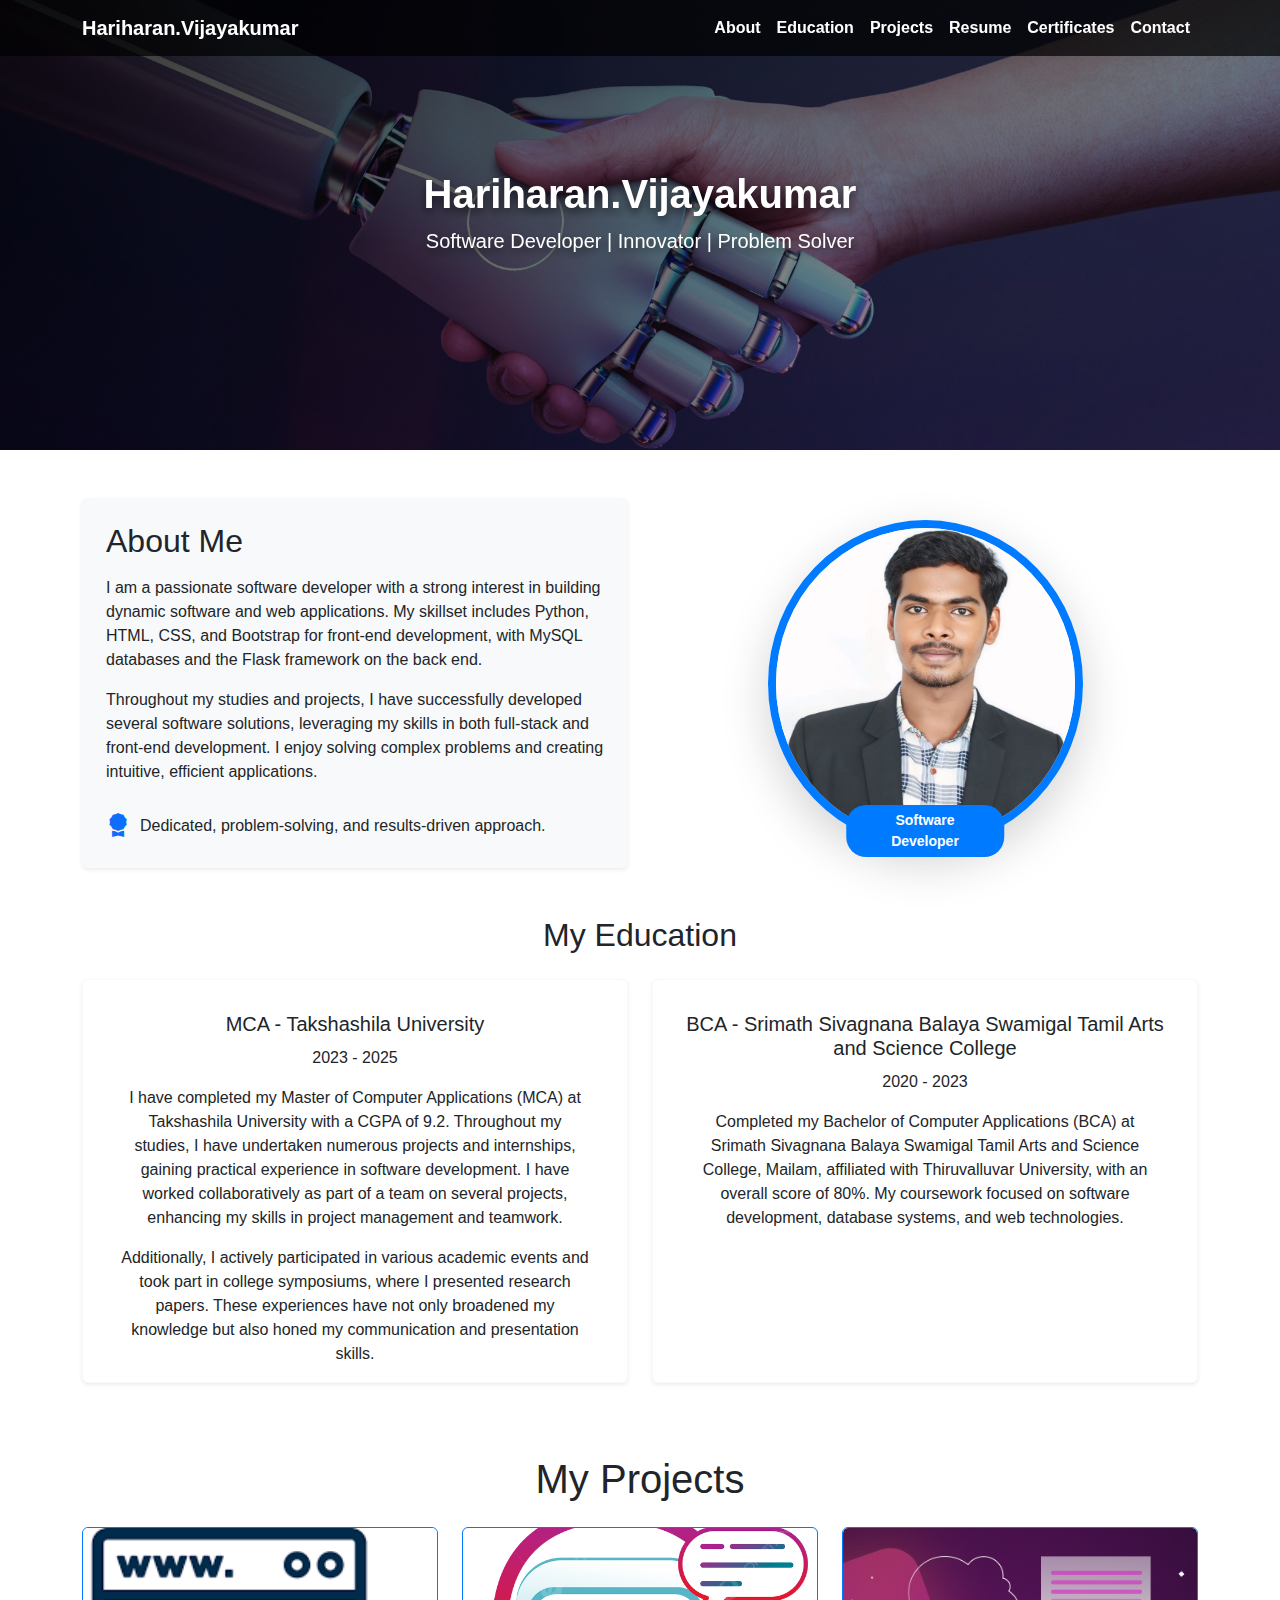
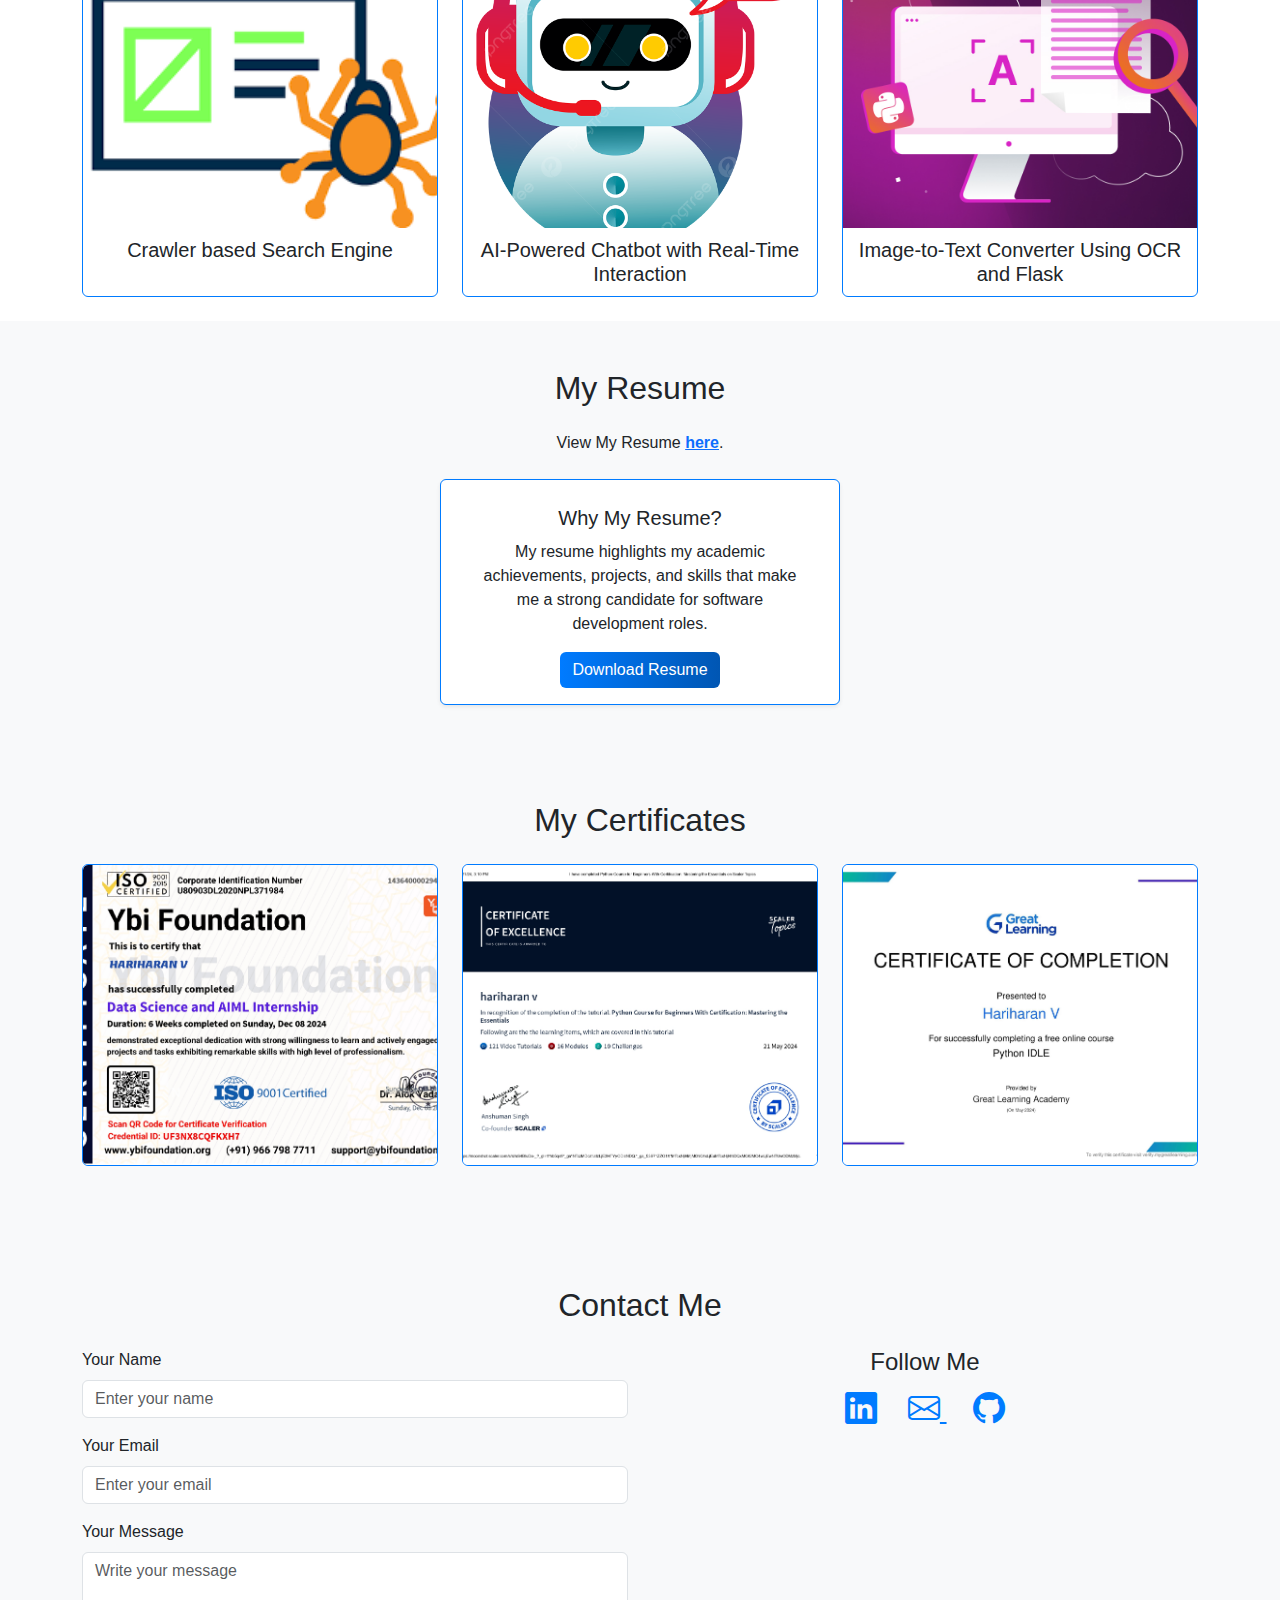
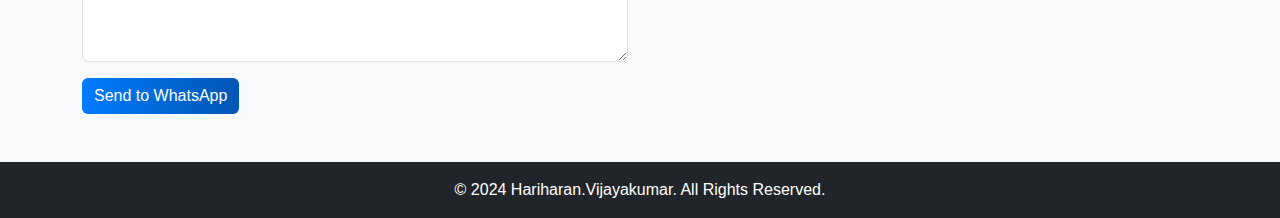
<file: index.html>
<!DOCTYPE html>
<html lang="en">
<head>
  <meta charset="UTF-8">
  <meta name="viewport" content="width=device-width, initial-scale=1.0">
  <title>Hariharan.Vijayakumar | MCA Student</title>
  <link href="https://cdn.jsdelivr.net/npm/bootstrap@5.3.0-alpha1/dist/css/bootstrap.min.css" rel="stylesheet">
  <link rel="stylesheet" href="https://cdn.jsdelivr.net/npm/bootstrap-icons@1.5.0/font/bootstrap-icons.css">
  <link rel="stylesheet" href="./css/style.css">
    
</head>
<body>

  <!-- Navbar -->
  <!-- Navbar -->
<nav class="navbar navbar-expand-lg fixed-top navbar-dark">
  <div class="container">
    <a class="navbar-brand" href="#">Hariharan.Vijayakumar</a>
    <button class="navbar-toggler" type="button" data-bs-toggle="collapse" data-bs-target="#navbarNav" aria-controls="navbarNav" aria-expanded="false" aria-label="Toggle navigation">
      <span class="navbar-toggler-icon"></span>
    </button>
    <div class="collapse navbar-collapse" id="navbarNav">
      <ul class="navbar-nav ms-auto drop">
        <li class="nav-item">
          <a class="nav-link" href="#about">About</a>
        </li>
        <li class="nav-item">
          <a class="nav-link" href="#Education">Education</a>
        </li>
        <li class="nav-item">
          <a class="nav-link" href="#Projects">Projects</a>
        </li>
        
        <li class="nav-item">
          <a class="nav-link" href="#resume">Resume</a>
        </li>
        <li class="nav-item">
          <a class="nav-link" href="#Certificates">Certificates</a>
        </li>
        <li class="nav-item">
          <a class="nav-link" href="#contact">Contact</a>
        </li>
      </ul>
    </div>
  </div>
</nav>

<section class="head">
  <header id="home" class="vh-50 d-flex justify-content-center align-items-center text-center" style="position: relative; perspective: 1000px; overflow: hidden; height: 50vh;">
    <!-- Animated 3D Background -->
    <div class="background-3d" style="
          position: absolute; 
          top: 0; 
          left: 0; 
          width: 100%; 
          height: 100%; 
          background: url('./images/freepik__upload__98384.jpeg') no-repeat center center/cover; 
          transform: translateZ(-200px) scale(1.2); 
          animation: slideBackground 15s infinite linear;
          z-index: 0;">
    </div>
  
    <!-- Gradient Overlay -->
    <div class="overlay" style="
          position: absolute; 
          top: 0; 
          left: 0; 
          width: 100%; 
          height: 100%; 
          background: linear-gradient(135deg, rgba(0, 0, 0, 0.8), rgba(0, 0, 0, 0.3)); 
          z-index: 1;">
    </div>
  
    <!-- Content -->
    <div class="content" style="z-index: 2; color: white; padding: 0 1rem; text-shadow: 0 4px 10px rgba(0, 0, 0, 0.6);">
      <h1 class="animate-heading display-4 fw-bold" style="
            opacity: 0; 
            font-size: clamp(1.5rem, 5vw, 2.5rem); 
            animation: fadeIn 1.5s forwards 0.5s;">
        Hariharan.Vijayakumar
      </h1>
      <p class="animate-subheading lead mb-4" style="
            opacity: 0; 
            font-size: clamp(1rem, 4vw, 1.25rem); 
            animation: fadeIn 1.5s forwards 1s;">
        Software Developer | Innovator | Problem Solver
      </p>
    </div>
  </header>
</section>


  <!-- About Section -->
  <section id="about" class="container py-5">
    <div class="row align-items-center">
      <div class="col-md-6 mb-4 mb-md-0">
        <div class="p-4 bg-light rounded shadow-sm">
          <h2 class="mb-3">About Me</h2>
          <p>
            I am a passionate software developer with a strong interest in building dynamic software and web applications. My skillset includes Python, HTML, CSS, and Bootstrap for front-end development, with MySQL databases and the Flask framework on the back end.
          </p>
          <p>
            Throughout my studies and projects, I have successfully developed several software solutions, leveraging my skills in both full-stack and front-end development. I enjoy solving complex problems and creating intuitive, efficient applications.
          </p>
          <div class="d-flex align-items-center mt-4">
            <i class="bi bi-award-fill text-primary" style="font-size: 24px; margin-right: 10px;"></i>
            <p class="mb-0">Dedicated, problem-solving, and results-driven approach.</p>
          </div>
        </div>
      </div>
      <div class="col-md-6 text-center">
        <div class="profile-container" style="position: relative; display: inline-block;">
          <img src="./images/myprofesional_img.jpeg" class="img-fluid rounded-circle shadow-lg" 
               alt="Your Photo" style="width: 315px; height: 327px; object-fit: cover; border: 8px solid #007bff; box-shadow: 0 8px 15px rgba(0, 0, 0, 0.2);">
          <div class="profile-overlay" style="position: absolute; bottom: -10px; left: 50%; transform: translateX(-50%); background-color: #007bff; color: white; padding: 5px 15px; border-radius: 20px; font-size: 14px; font-weight: bold;">
            Software Developer
          </div>
        </div>
      </div>
    </div>
  </section>
  
  
  

 <!-- Education Section with Cards -->
<section id="Education" class="mb-3">
  <div class="container">
    <h2 class="text-center mb-4">My Education</h2>
    <div class="row d-flex align-items-stretch">
      <div class="col-md-6 mb-4">
        <div class="card h-100 shadow-sm border-light">
          <div class="card-body text-center">
            <div class="icon mb-3">
              <i class="bi bi-graduation-cap" style="font-size: 50px; color: #007bff;"></i>
            </div>
            <h5 class="card-title">MCA - Takshashila University</h5>
            <p class="card-text">2023 - 2025</p>
            <p class="card-text">
              I have completed my Master of Computer Applications (MCA) at Takshashila University with a CGPA of 9.2. Throughout my studies, I have undertaken numerous projects and internships, gaining practical experience in software development. I have worked collaboratively as part of a team on several projects, enhancing my skills in project management and teamwork.
            </p>
            <p class="card-text">
              Additionally, I actively participated in various academic events and took part in college symposiums, where I presented research papers. These experiences have not only broadened my knowledge but also honed my communication and presentation skills.
            </p>
          </div>
        </div>
      </div>
      
      <div class="col-md-6 mb-4">
        <div class="card h-100 shadow-sm border-light">
          <div class="card-body text-center">
            <div class="icon mb-3">
              <i class="bi bi-graduation-cap" style="font-size: 50px; color: #007bff;"></i>
            </div>
            <h5 class="card-title">BCA - Srimath Sivagnana Balaya Swamigal Tamil Arts and Science College</h5>
            <p class="card-text">2020 - 2023</p>
            <p class="card-text">
              Completed my Bachelor of Computer Applications (BCA) at Srimath Sivagnana Balaya Swamigal Tamil Arts and Science College, Mailam, affiliated with Thiruvalluvar University, with an overall score of 80%. My coursework focused on software development, database systems, and web technologies.
            </p>
          </div>
        </div>
      </div>
    </div>
  </div>
</section>

<!-- Projects Section with Increased Space -->
<section id="Projects" class="mt-1">
  <div class="container mt-3 pt-2">
    <h1 class="text-center my-4">My Projects</h1>
  
    <div class="row" id="projects">
      <div class="col-md-4 mb-4">
        <div class="card">
          <img src="./images/crawler.png" class="card-img-top" alt="Project 1">
          <h5 class="card-title">Crawler based Search Engine</h5> <!-- Project title below the image -->
          <div class="card-content">
            <p class="card-text">
              "Developed a web crawler using Python Flask, MySQL, HTML, CSS, and Bootstrap to automate data extraction from web sources. It efficiently stores and organizes data in MySQL for easy retrieval and analysis, featuring a responsive, user-friendly interface for initiating searches and viewing results in real-time."
            </p>
            <p class="card-text"><strong>Technologies Used:</strong> Python, Flask, HTML, CSS, Bootstrap</p>
            <a href="https://github.com/hariharanv2k2/Web_Crawler" class="btn btn-primary" target="_blank">Github Link</a>
          </div>
        </div>
      </div>
  
      <div class="col-md-4 mb-4">
        <div class="card">
          <img src="./images/chatbot.png" class="card-img-top" alt="Project 2">
          <h5 class="card-title">AI-Powered Chatbot with Real-Time Interaction</h5>
          <div class="card-content">
            <p class="card-text">
              An AI-driven chatbot application enabling real-time conversations, built with AI Studio, Python Flask, and a responsive interface using HTML, CSS, and Bootstrap. It offers natural language processing for accurate, customizable responses.
            </p>
            <p class="card-text"><strong>Technologies Used:</strong> Python, Flask, HTML, CSS, Bootstrap</p>
            <a href="https://github.com/hariharanv2k2/chatbot" class="btn btn-primary" target="_blank">Github Link</a>
          </div>
        </div>
      </div>
  
      <div class="col-md-4 mb-4">
        <div class="card">
          <img src="./images/python-ocr.jpg" class="card-img-top" alt="Project 3">
          <h5 class="card-title">Image-to-Text Converter Using OCR and Flask</h5>
          <div class="card-content">
            <p class="card-text">
              This project is an OCR (Optical Character Recognition) web application built with Flask. It allows users to upload images, extracts text from them using Tesseract OCR, and saves the extracted text as a file. The application provides a simple, user-friendly interface for converting image-based text into editable digital formats.
            </p>
            <p class="card-text"><strong>Technologies Used:</strong> Python, Flask, HTML, CSS, Bootstrap</p>
            <a href="https://github.com/hariharanv2k2/Image-to-Text-Converter-Using-OCR-and-Flask" class="btn btn-primary" target="_blank">Github Link</a>
          </div>
        </div>
      </div>
      
      <!-- Add more project cards as needed -->
  
    </div>
  </div>
</section>

<section>
   <!-- Resume Section -->
   <section id="resume" class="py-5 bg-light">
    <div class="container text-center">
      <h2 class="mb-4">My Resume</h2>
      <p class="text-center mb-4">
          View My Resume <a href="#" class="text-primary fw-bold" data-bs-toggle="modal" data-bs-target="#resumeModal">here</a>.
      </p>
      
      <!-- Modal -->
      <div class="modal fade" id="resumeModal" tabindex="-1" aria-labelledby="resumeModalLabel" aria-hidden="true">
          <div class="modal-dialog modal-lg">
              <div class="modal-content">
                  <div class="modal-header">
                      <h5 class="modal-title" id="resumeModalLabel">My Resume</h5>
                      <button type="button" class="btn-close" data-bs-dismiss="modal" aria-label="Close"></button>
                  </div>
                  <div class="modal-body">
                      <!-- Embed PDF -->
                      <iframe src="./images/HARIHARAN_CV.pdf" width="100%" height="500px" style="border: none;"></iframe>
                  </div>
              </div>
          </div>
      </div>
      
        <div class="resume-card card shadow-sm mx-auto" style="max-width: 400px;">
            <div class="card-body">
                <h5 class="card-title">Why My Resume?</h5>
                <p class="card-text">
                    My resume highlights my academic achievements, projects, and skills that make me a strong candidate for software development roles.
                </p>
                <a href="./images/HARIHARAN_CV.pdf" class="btn btn-primary" download>Download Resume</a>
            </div>
        </div>
    </div>

  </section>
</section>

<!-- Certificates Section -->
<section id="Certificates" class="py-5 bg-light">
  <div class="container">
    <h2 class="text-center mb-4">My Certificates</h2>
    <div class="row">
      
      <!-- Certificate 1 -->
      <div class="col-md-4 mb-4">
        <div class="card">
          <img src="./images/Data+Science+and+AIML+Internship+(45days)_page-0001.jpg" class="card-img-top" alt="Certificate 1" data-bs-toggle="modal" data-bs-target="#certificateModal1">
        </div>
      </div>

      <!-- Certificate 2 -->
      <div class="col-md-4 mb-4">
        <div class="card">
          <img src="./images/null_page-0001.jpg" class="card-img-top" alt="Certificate 2" data-bs-toggle="modal" data-bs-target="#certificateModal2">
        </div>
      </div>

      <!-- Certificate 3 -->
      <div class="col-md-4 mb-4">
        <div class="card">
          <img src="./images/Hariharan v_page-0001.jpg" class="card-img-top" alt="Certificate 3" data-bs-toggle="modal" data-bs-target="#certificateModal3">
        </div>
      </div>

      <!-- Modal for Certificate 1 -->
      <div class="modal fade" id="certificateModal1" tabindex="-1" aria-labelledby="certificateModalLabel1" aria-hidden="true">
        <div class="modal-dialog modal-lg">
          <div class="modal-content">
            <div class="modal-header">
              <h5 class="modal-title" id="certificateModalLabel1">Certificate 1</h5>
              <button type="button" class="btn-close" data-bs-dismiss="modal" aria-label="Close"></button>
            </div>
            <div class="modal-body">
              <img src="./images/Data+Science+and+AIML+Internship+(45days)_page-0001.jpg" class="img-fluid" alt="Certificate 1">
            </div>
          </div>
        </div>
      </div>

      <!-- Modal for Certificate 2 -->
      <div class="modal fade" id="certificateModal2" tabindex="-1" aria-labelledby="certificateModalLabel2" aria-hidden="true">
        <div class="modal-dialog modal-lg">
          <div class="modal-content">
            <div class="modal-header">
              <h5 class="modal-title" id="certificateModalLabel2">Certificate 2</h5>
              <button type="button" class="btn-close" data-bs-dismiss="modal" aria-label="Close"></button>
            </div>
            <div class="modal-body">
              <img src="./images/null_page-0001.jpg" class="img-fluid" alt="Certificate 2">
            </div>
          </div>
        </div>
      </div>

      <!-- Modal for Certificate 3 -->
      <div class="modal fade" id="certificateModal3" tabindex="-1" aria-labelledby="certificateModalLabel3" aria-hidden="true">
        <div class="modal-dialog modal-lg">
          <div class="modal-content">
            <div class="modal-header">
              <h5 class="modal-title" id="certificateModalLabel3">Certificate 3</h5>
              <button type="button" class="btn-close" data-bs-dismiss="modal" aria-label="Close"></button>
            </div>
            <div class="modal-body">
              <img src="./images/Hariharan v_page-0001.jpg" class="img-fluid" alt="Certificate 3">
            </div>
          </div>
        </div>
      </div>

    </div>
  </div>
</section>





 <!-- Contact Section -->
<section id="contact" class="py-5 bg-light">
  <div class="container">
    <h2 class="text-center mb-4">Contact Me</h2>
    <div class="row justify-content-center">
      <div class="col-md-6">
        <form id="contactForm">
          <div class="mb-3">
            <label for="name" class="form-label">Your Name</label>
            <input type="text" class="form-control" id="name" placeholder="Enter your name" required>
          </div>
          <div class="mb-3">
            <label for="email" class="form-label">Your Email</label>
            <input type="email" class="form-control" id="email" placeholder="Enter your email" required>
          </div>
          <div class="mb-3">
            <label for="message" class="form-label">Your Message</label>
            <textarea class="form-control" id="message" rows="4" placeholder="Write your message" required></textarea>
          </div>
          <button type="button" class="btn btn-primary" id="sendToWhatsApp">Send to WhatsApp</button>
        </form>
      </div>
      <div class="col-md-6 text-center">
        <h4>Follow Me</h4>
        <div class="social-icons">
          <a href="https://www.linkedin.com/in/hariharan-vijayakumar-474855328/" target="_blank" class="me-3"><i class="bi bi-linkedin" style="font-size: 2rem;"></i></a>
          <a href="mailto:hariharan.v2k2@gmail.com" target="_blank" class="me-3">
            <i class="bi bi-envelope" style="font-size: 2rem;"></i>
          </a>
          <a href="https://github.com/hariharanv2k2" target="_blank"><i class="bi bi-github" style="font-size: 2rem;"></i></a>
        </div>
      </div>
    </div>
  </div>
</section>

<!-- Footer -->
<footer class="text-center py-3 bg-dark text-white">
  <p class="mb-0">&copy; 2024 Hariharan.Vijayakumar. All Rights Reserved.</p>
</footer>

<!-- Scripts -->
<script src="https://cdn.jsdelivr.net/npm/bootstrap@5.3.0-alpha1/dist/js/bootstrap.bundle.min.js"></script>
<script>
  document.getElementById("sendToWhatsApp").addEventListener("click", function () {
    const name = document.getElementById("name").value.trim();
    const email = document.getElementById("email").value.trim();
    const message = document.getElementById("message").value.trim();

    if (name && email && message) {
      const phoneNumber = "9952405003"; // Replace with your WhatsApp number in international format without "+"
      const url = `https://wa.me/${phoneNumber}?text=${encodeURIComponent(
        `Hello, my name is ${name}. My email is ${email}. Here is my message: ${message}`
      )}`;
      window.open(url, "_blank");
    } else {
      alert("Please fill in all the fields.");
    }
  });

  // Ensure animations run smoothly
  window.addEventListener("load", function () {
    const animateHeading = document.querySelector(".animate-heading");
    const animateSubheading = document.querySelector(".animate-subheading");
    const animateBtn = document.querySelector(".animate-btn");

    if (animateHeading) animateHeading.style.opacity = "1";
    if (animateSubheading) animateSubheading.style.opacity = "1";
    if (animateBtn) animateBtn.style.opacity = "1";
  });
</script>

  
</body>
</html>
</file>
<file: css/style.css>
/* Custom Styles for Attraction */
    body {
      font-family: 'Arial', sans-serif;
      scroll-behavior: smooth;
    }
    /* Transparent Navbar */
    .navbar {
      background-color: rgba(0, 0, 0, 0.7);
      transition: background-color 0.3s;
    }
    .navbar a {
      color: white;
      font-weight: bold;
    }
    /* Hero Section */
    header {
      background: url('https://source.unsplash.com/1600x900/?tech') no-repeat center center/cover;
      height: 100vh;
      position: relative;
      display: flex;
      justify-content: center;
      align-items: center;
      color: white;
      text-shadow: 2px 2px 5px black;
    }
    .drop{
      color: black;
    }
    header::before {
      content: '';
      position: absolute;
      top: 0;
      left: 0;
      width: 100%;
      height: 100%;
      background: rgba(0, 0, 0, 0.5);
    }
    header h1, header p {
      z-index: 1;
    }
    /* Cards for Education and Projects */
    .card {
      transition: transform 0.3s ease-in-out;
    }
    .card:hover {
      transform: scale(1.05);
    }
    .social-icons a {
      color: #007bff;
      font-size: 24px;
      margin: 0 10px;
      transition: transform 0.3s;
    }
    .social-icons a:hover {
      transform: translateY(-5px);
    }
    footer {
      background-color: #343a40;
      color: white;
      padding: 20px 0;
    }
    /* Add smooth scrolling to sections */
    html {
      scroll-behavior: smooth;
    }
    header {
        background-attachment: fixed;
      }
    
      /* Fade-in Animation */
      @keyframes fadeIn {
        0% {
          opacity: 0;
          transform: translateY(30px);
        }
        100% {
          opacity: 1;
          transform: translateY(0);
        }
      }
    
      .animate-heading {
        animation: fadeIn 1s ease-out forwards;
        animation-delay: 0.5s;
      }
    
      .animate-subheading {
        animation: fadeIn 1s ease-out forwards;
        animation-delay: 1s;
      }
    
      .animate-btn {
        animation: fadeIn 1s ease-out forwards;
        animation-delay: 1.5s;
      }
    
      /* Button Hover Effect */
      .btn-primary {
        background-color: #007bff;
        border: none;
        transition: all 0.3s ease;
      }
    
      .btn-primary:hover {
        background-color: #0056b3;
        box-shadow: 0px 4px 15px rgba(0, 123, 255, 0.4);
        transform: translateY(-5px);
      }

      @keyframes fadeIn {
        to {
          opacity: 1;
        }
      }
    
      /* 3D background effect */
      .background-3d {
        transform-style: preserve-3d;
        animation: moveBackground 10s infinite alternate ease-in-out;
      }
    
      /* Moving background for 3D effect */
      @keyframes moveBackground {
        0% {
          transform: translateZ(-200px) rotateX(5deg) rotateY(5deg);
        }
        100% {
          transform: translateZ(-200px) rotateX(-5deg) rotateY(-5deg);
        }
      }
      /* Styling the dropdown items inside the dropdown menu */
.dropdown-menu .dropdown-item {
  color: black; /* Change text color to black */
  font-size: 16px; /* Adjust font size */
  padding: 10px 20px; /* Add some padding */
  background-color: white; /* Optional: background color */
  border-radius: 4px; /* Optional: rounded corners */
}

/* Optional: Styling the dropdown items on hover */
.dropdown-menu .dropdown-item:hover {
  background-color: #f8f9fa; /* Change background on hover */
  color: black; /* Ensure text stays black on hover */
}
    /* Custom styles for card */
    .card {
      height: 100%;
      border: 1px solid #007bff; /* Optional: Add border for emphasis */
      position: relative; /* Positioning for absolute children */
      cursor: pointer; /* Change cursor to pointer on hover */
      overflow: hidden; /* Prevent content overflow */
      transition: transform 0.2s; /* Optional: Add a hover effect for the card */
    }
    .card:hover {
      transform: scale(1.05); /* Optional: Scale effect on hover */
    }
    .card-img-top {
      height: 300px; /* Fixed height for images */
      object-fit: cover; /* Ensures image covers area without distortion */
    }
    .card-title {
      margin: 10px 0; /* Add some margin to the title */
      text-align: center; /* Center align the title */
    }
    .card-content {
      position: absolute; /* Absolute positioning */
      top: 0; /* Align to top */
      left: 0; /* Align to left */
      right: 0; /* Align to right */
      bottom: 0; /* Align to bottom */
      display: flex; /* Flexbox for centering */
      flex-direction: column; /* Stack items vertically */
      justify-content: center; /* Center vertically */
      align-items: center; /* Center horizontally */
      background: rgba(255, 255, 255, 0.9); /* White background with transparency */
      opacity: 0; /* Initially hidden */
      transition: opacity 0.3s ease; /* Smooth transition for opacity */
    }
    .card:hover .card-content {
      opacity: 1; /* Show content on hover */
    }
    .card-text{
      padding-left: 20px;
      padding-right: 20px;
    }
    /* Background Animation */
    @keyframes slideBackground {
      0% {
        background-position: 0 0;
      }
      100% {
        background-position: 100% 100%;
      }
    }
  
    /* Text Animation */
    @keyframes fadeIn {
      0% {
        opacity: 0;
        transform: translateY(20px);
      }
      100% {
        opacity: 1;
        transform: translateY(0);
      }
    }
  
    /* Button Hover Effect */
    .btn-primary {
      background: linear-gradient(90deg, #007bff, #0056b3);
      border: none;
      transition: all 0.3s ease;
    }
  
    .btn-primary:hover {
      background: linear-gradient(90deg, #0056b3, #007bff);
      transform: scale(1.05);
      box-shadow: 0 4px 15px rgba(0, 123, 255, 0.6);
    }
</file>
